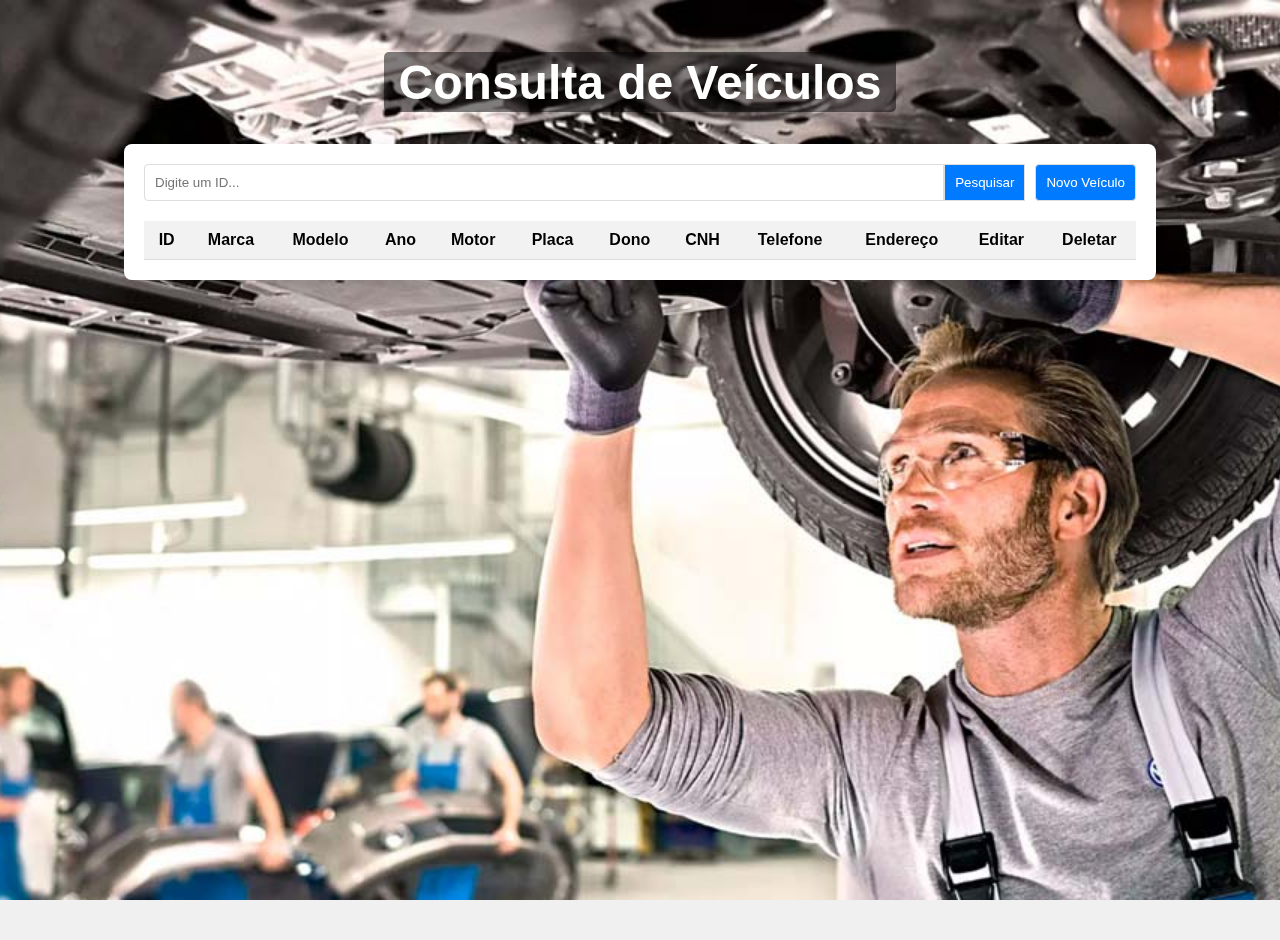
<file: frontend_projetoGestaoCarrosM2/index.html>
<!DOCTYPE html>
<html lang="en">

<head>
    <meta charset="UTF-8">
    <meta name="viewport" content="width=device-width, initial-scale=1.0">
    <title>Tabela com Barra de Pesquisa</title>
    <link rel="stylesheet" href="estiloCSS/index.css">
    <script src="scriptJS/jQuery.js"></script>
    <script src="scriptJS/read.js"></script>
    <script src="scriptJS/delete.js"></script>
    <style>
        
    </style>
</head>

<body>

<!--<div class="video-container">
        <video autoplay loop muted class="video-background">
            <source src="video/video_mecanico.mp4" type="video/mp4">
            Seu navegador não suporta o elemento de vídeo.
             </video>
    </div> -->
    <div class="background">
        <img src="imagens/carro_embaixo.jpg" alt="Fundo_Consultar" width="400" class="background-image">
    </div>

    <div >
        <h1 class="cor-h1-index">Consulta de Veículos</h1>
    </div>

    <section class="container">
        <section class="search-bar"> 
            <input type="text" id="searchInput" placeholder="Digite um ID...">
            <button id="searchButton" class="searchButton">Pesquisar</button>
            <a href="insert.html">
                <button id="addButton" class="add-btn">Novo Veículo</button>
            </a>
        </section>

        <table>
            <thead>
                <tr>
                    <th>ID</th>
                    <th>Marca</th>
                    <th>Modelo</th>
                    <th>Ano</th>
                    <th>Motor</th>
                    <th>Placa</th>
                    <th>Dono</th>
                    <th>CNH</th>
                    <th>Telefone</th>
                    <th>Endereço</th>
                    <th>Editar</th>
                    <th>Deletar</th>
                </tr>
            </thead>
            <tbody class="tableBody">
                
            </tbody>
        </table>
    </section>
    <script>  </script>
</body>
</file>
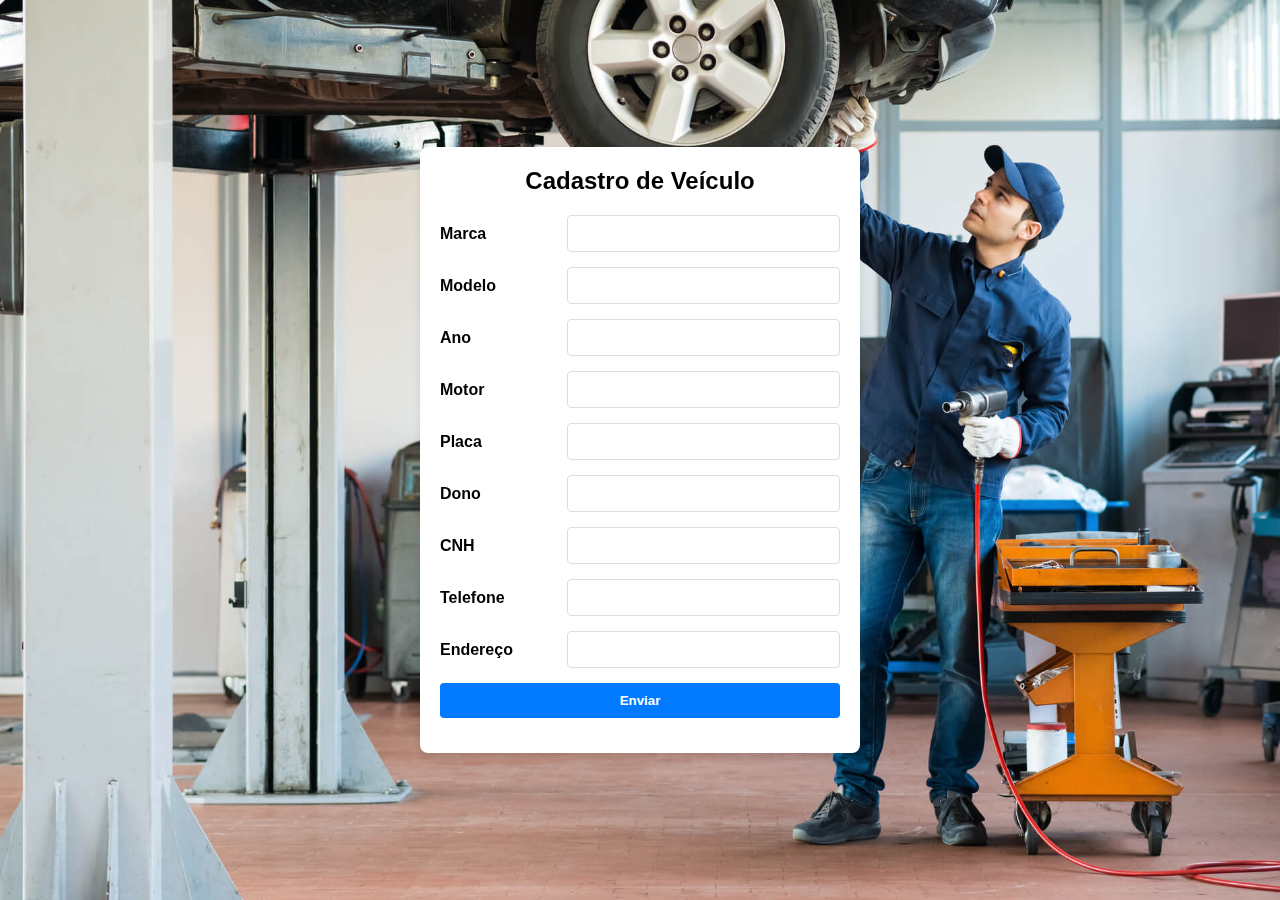
<file: frontend_projetoGestaoCarrosM2/insert.html>
<!DOCTYPE html>
<html lang="en">
<head>
    <meta charset="UTF-8">
    <meta name="viewport" content="width=device-width, initial-scale=1.0">
    <title>Formulário de Veículo</title>
    <link rel="stylesheet" href="estiloCSS/form.css">
    <script src="scriptJS/jQuery.js"></script>
    <script src="scriptJS/insert.js"></script>
    <script src="scriptJS/delete.js"></script>
</head>
<body>
    <div class="background">
        <img src="imagens/mecanico.jpg" alt="Fundo_Cadastrar" width="400" class="background-image">
    </div>

    <form class="form-container">
        <h2>Cadastro de Veículo</h2>
        <div class="form-group">
            <label for="marca">Marca</label>
            <input type="text" id="marca" name="marca">
        </div>
        <div class="form-group">
            <label for="modelo">Modelo</label>
            <input type="text" id="modelo" name="modelo">
        </div>
        <div class="form-group">
            <label for="ano">Ano</label>
            <input type="text" id="ano" name="ano">
        </div>
        <div class="form-group">
            <label for="motor">Motor</label>
            <input type="text" id="motor" name="motor">
        </div>
        <div class="form-group">
            <label for="placa">Placa</label>
            <input type="text" id="placa" name="placa">
        </div>
        <div class="form-group">
            <label for="dono">Dono</label>
            <input type="text" id="dono" name="dono">
        </div>
        <div class="form-group">
            <label for="cnh">CNH</label>
            <input type="text" id="cnh" name="cnh">
        </div>
        <div class="form-group">
            <label for="telefone">Telefone</label>
            <input type="text" id="telefone" name="telefone">
        </div>
        <div class="form-group">
            <label for="endereco">Endereço</label>
            <input type="text" id="endereco" name="endereco">
        </div>
        <div class="form-group">
            <button type="submit" class="submitButton">Enviar</button>
        </div>
    </form>
</body>
</html>
</file>
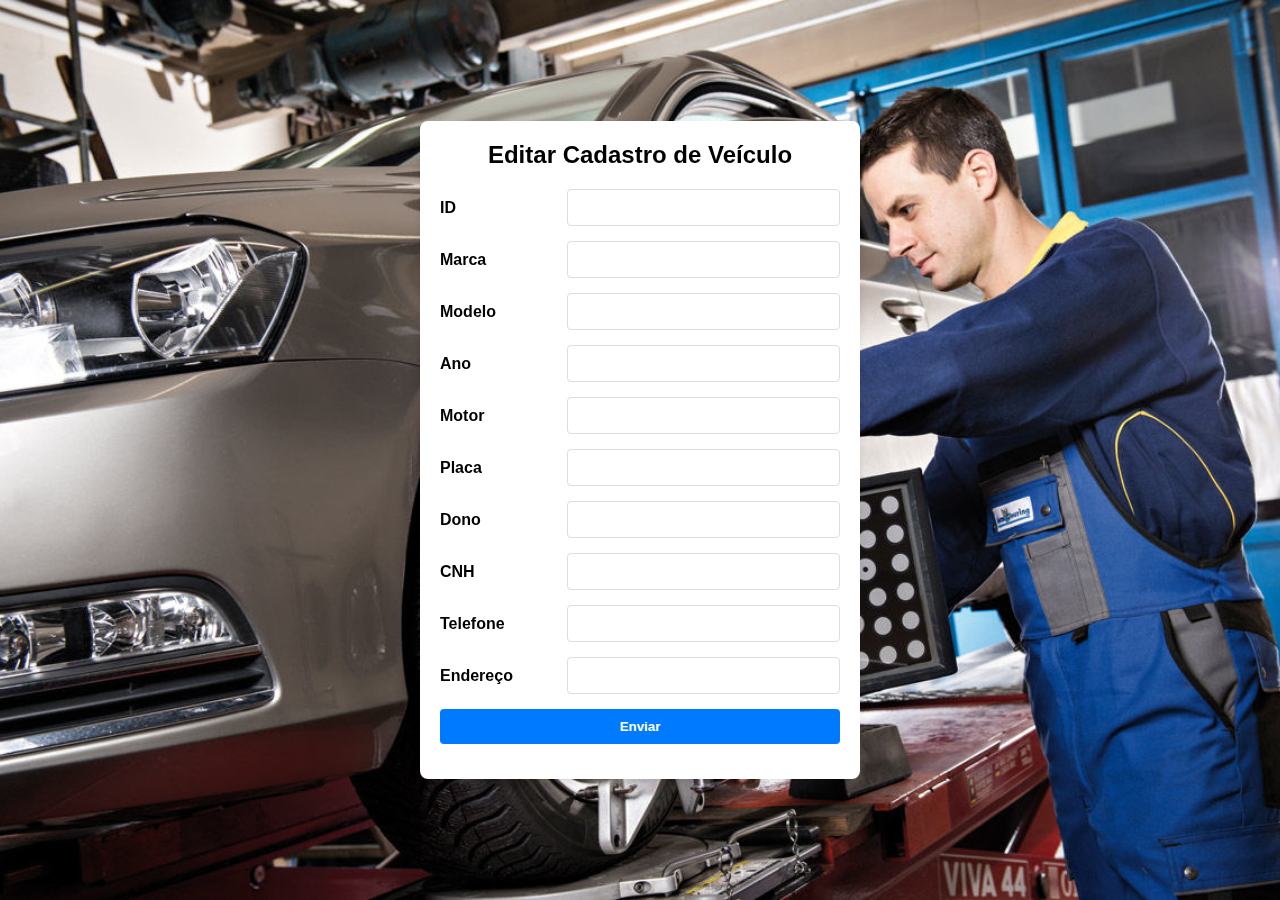
<file: frontend_projetoGestaoCarrosM2/update.html>
<!DOCTYPE html>
<html lang="en">
<head>
    <meta charset="UTF-8">
    <meta name="viewport" content="width=device-width, initial-scale=1.0">
    <title>Formulário de Veículo</title>
    <link rel="stylesheet" href="estiloCSS/form.css">
    <script src="scriptJS/jQuery.js"></script>
    <script src="scriptJS/update.js"></script>
</head>
<body>
    <div class="background">
        <img src="imagens/carro_rampa.jpg" alt="Fundo_Editar" width="400" class="background-image">
    </div>

    <form class="form-container">
        <h2>Editar Cadastro de Veículo</h2>
        <div class="form-group">
            <label for="id">ID</label>
            <input type="text" readonly id="id" name="id">
        </div>
        <div class="form-group">
            <label for="marca">Marca</label>
            <input type="text" id="marca" name="marca">
        </div>
        <div class="form-group">
            <label for="modelo">Modelo</label>
            <input type="text" id="modelo" name="modelo">
        </div>
        <div class="form-group">
            <label for="ano">Ano</label>
            <input type="text" id="ano" name="ano">
        </div>
        <div class="form-group">
            <label for="motor">Motor</label>
            <input type="text" id="motor" name="motor">
        </div>
        <div class="form-group">
            <label for="placa">Placa</label>
            <input type="text" id="placa" name="placa">
        </div>
        <div class="form-group">
            <label for="dono">Dono</label>
            <input type="text" id="dono" name="dono">
        </div>
        <div class="form-group">
            <label for="cnh">CNH</label>
            <input type="text" id="cnh" name="cnh">
        </div>
        <div class="form-group">
            <label for="telefone">Telefone</label>
            <input type="text" id="telefone" name="telefone">
        </div>
        <div class="form-group">
            <label for="endereco">Endereço</label>
            <input type="text" id="endereco" name="endereco">
        </div>
        <div class="form-group">
            <button type="submit" class="submitButton">Enviar</button>
        </div>
    </form>
</body>
</html>
</file>
<file: frontend_projetoGestaoCarrosM2/estiloCSS/index.css>
.video-background {
    position: fixed; /* Mantém o vídeo fixo na tela */
    top: 0;
    left: 0;
    width: 100%;
    height: 100%;
    overflow: hidden;
    z-index: -1; /* Envia o vídeo para trás do conteúdo */
    object-fit: cover; /* Ajusta o vídeo para cobrir toda a área */
}

/* Estilo da imagem de fundo */
.background {
    position: fixed; /* A imagem permanece fixa mesmo ao rolar a página */
    top: 0;
    left: 0;
    width: 100%;
    height: 100%;
    overflow: hidden;
    z-index: -1; /* Coloca a imagem atrás do conteúdo */
}

.cor-h1-index {
    color: white; /* Cor do texto */
    font-size: 3rem; /* Tamanho da fonte */
    font-weight: bold; /* Negrito */
    background-color: rgba(0, 0, 0, 0.5); /* Fundo preto com 50% de transparência */
    padding: 0.05em 0.3em; /* Ajuste o espaçamento ao redor do texto */
    display: inline-block; /* Garante que o fundo seja apenas do tamanho do texto */
    border-radius: 5px; /* Bordas arredondadas opcionais */
} /* Até aqui, meu toque pessoal */

.background-image {
    width: 100%; /* Ajusta a largura da imagem ao tamanho da tela */
    height: 100%;
    object-fit: cover; /* Faz com que a imagem cubra toda a tela sem distorcer */
} /* Meu toque pessoal */

body {
    padding: 20px;
    display: flex;
    flex-direction: column;
    justify-content: start;
    align-items: center;
    height: 100vh;
    margin: 0;
    font-family: Arial, sans-serif;
    background-color: #f0f0f0;
}

h1 {
    /* padding: 20px;
    border: solid #6d6d6d;
    border-radius: 25px; */
    font-size: 40pt;
    collor: white;
    /* background-color: #d6d6d6; */
}

.container {
    width: 80%;
    background-color: #fff;
    box-shadow: 0 4px 8px rgba(0, 0, 0, 0.1);
    padding: 20px;
    border-radius: 8px;
}

.search-bar {
    display: flex;
    margin-bottom: 20px;
}

input[type="text"] {
    flex: 1;
    padding: 10px;
    border: 1px solid #ddd;
    border-radius: 4px 0 0 4px;
    box-sizing: border-box;
}

button {
    padding: 10px;
    border: 1px solid #ddd;
    background-color: #007bff;
    color: #fff;
    cursor: pointer;
}

.search-btn {
    border-radius: 0 4px 4px 0;
}

.add-btn {
    margin-left: 10px;
    border-radius: 4px;
}

button:hover {
    background-color: #0056b3;
}

table {
    width: 100%;
    border-collapse: collapse;
}

th,
td {
    padding: 10px;
    text-align: center;
    border-bottom: 1px solid #ddd;
}

th {
    background-color: #f2f2f2;
}

tr:hover {
    background-color: #f9f9f9;
}
</file>
<file: frontend_projetoGestaoCarrosM2/estiloCSS/form.css>
/* Estilo da imagem de fundo */
.background {
    position: fixed; /* A imagem permanece fixa mesmo ao rolar a página */
    top: 0;
    left: 0;
    width: 100%;
    height: 100%;
    overflow: hidden;
    z-index: -1; /* Coloca a imagem atrás do conteúdo */
}

.background-image {
    width: 100%; /* Ajusta a largura da imagem ao tamanho da tela */
    height: 100%;
    object-fit: cover; /* Faz com que a imagem cubra toda a tela sem distorcer */
} /* Até aqui, meu toque pessoal */

body {
    display: flex;
    justify-content: center;
    align-items: center;
    height: 100vh;
    margin: 0;
    font-family: Arial, sans-serif;
    background-color: #f0f0f0;
}
.form-container {
    background-color: #fff;
    padding: 20px;
    box-shadow: 0 4px 8px rgba(0, 0, 0, 0.1);
    border-radius: 8px;
    width: 400px;
}
.form-container h2 {
    margin-top: 0;
    margin-bottom: 20px;
    text-align: center;
}
.form-group {
    display: flex;
    align-items: center;
    margin-bottom: 15px;
}
.form-group label {
    width: 30%;
    margin-right: 10px;
    font-weight: bold;
}
.form-group input {
    width: 70%;
    padding: 10px;
    border: 1px solid #ddd;
    border-radius: 4px;
    box-sizing: border-box;
}
.form-group button {
    width: 100%;
    padding: 10px;
    background-color: #007bff;
    border: none;
    border-radius: 4px;
    color: #fff;
    font-weight: bold;
    cursor: pointer;
}
.form-group button:hover {
    background-color: #0056b3;
}
</file>
